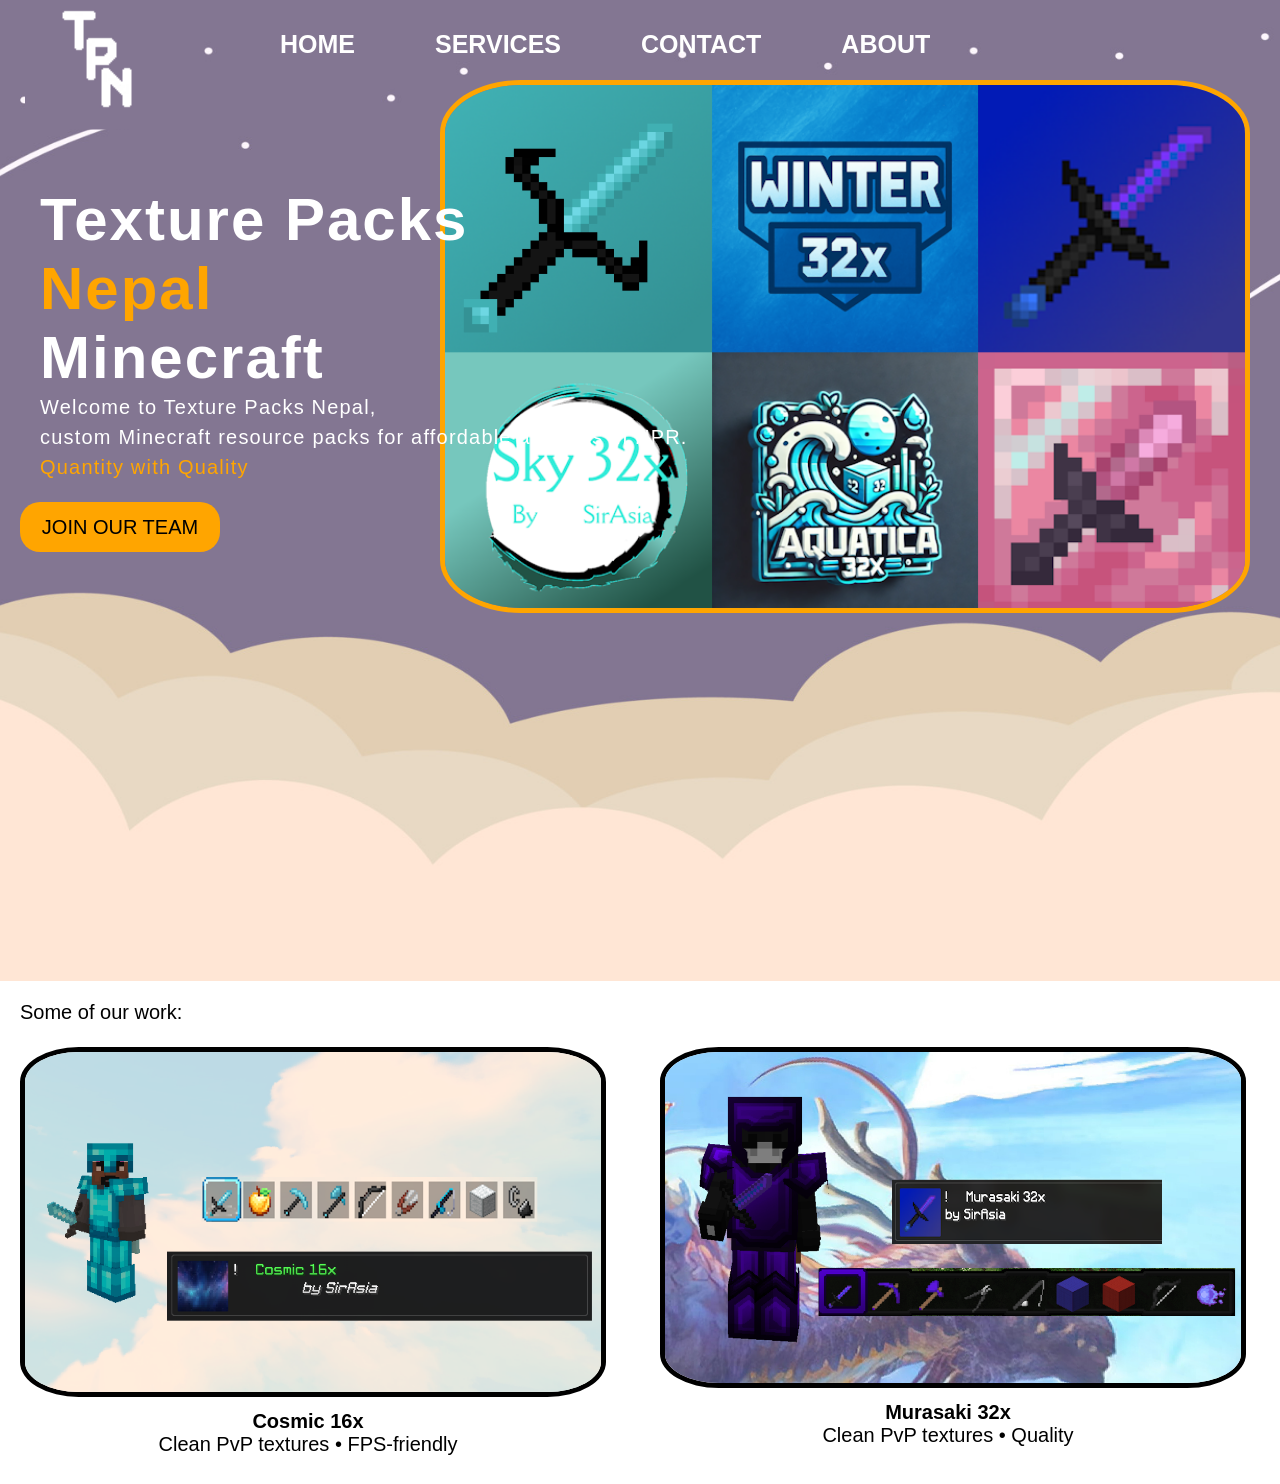
<file: index.html>
<!DOCTYPE html>
<html lang="en">
<head>
    <title>Texture Packs Nepal  </title>
    <link rel="icon" type="image/png" href="./logo.png">
    <link rel="stylesheet" href="css.css">
</head>
<body>
    <div class="main">
        <img src="./sumshii.png" class="image1">
        <div class="navbar">
            <div class="icon">
                <h2 class="logo"><img src="./logo1.png"></h2>
                <div class="menu">
                    <ul>
                        <li><a href="./index.html">HOME</a></li>
                        <li><a href="./services.html">SERVICES</a></li>
                        <li><a href="./contact.html">CONTACT</a></li>
                        <li><a href="./about.html">ABOUT</a></li>
                    </ul>
                </div>
            </div>
        </div>
        <div class="content">
            <h1>Texture Packs <br><span>Nepal</span><br>Minecraft</h1>
            <p class="par">Welcome to Texture Packs Nepal,<br> custom Minecraft resource packs for affordable amounts in NPR.<br> <span>Quantity with Quality</span></p>
            <button class="cn"><a href="https://docs.google.com/forms/d/e/1FAIpQLScNc0p_raprOtfb02p3CSLZRZBUJenSd-oc5d_1MafhNcFvxg/viewform?usp=publish-editor">JOIN OUR TEAM</a></button>
        </div>
    </div>

    

    <div class="examples" 
    style="
    overflow: hidden;
    width: 100%; 
    height: auto;
    font-size: 20px;
    padding-top: 20px;
    padding-bottom: 20px;
    padding-left: 20px;
    padding-right: 20px;
    font-family: Arial, sans-serif;
    ">
    Some of our work: <br><br>

           <div class="card1" style="
            float: left;
            width: 45%;
            max-width: 1000px; 
            height: auto;     
            pointer-events: none; 
            ">
                <img src="./pic1.png" style="width:100%; height:auto; object-fit:cover; border-radius: 10%; border: 5px solid rgb(0, 0, 0);">
                <div class="desc" 
                style="
                padding: 8px;
                text-align: center;">
        <strong>Cosmic 16x</strong><br>
        Clean PvP textures • FPS-friendly
    </div>
    </div>

    <div class="card2" style="
            width: 45%;
            float: left;
            margin-left: 5%;
            max-width: 1000px; 
            height: auto;     
            pointer-events: none; 
            ">
                <img src="./pic2.png" style="width:100%; height:auto; object-fit:cover; border-radius: 10%; border: 5px solid rgb(0, 0, 0);">
                <div class="desc2" 
                style="
                padding: 8px;
                text-align: center;">
        <strong>Murasaki 32x</strong><br>
        Clean PvP textures • Quality
    </div>
    </div>
   
</div>
</body>
</html>
</file>
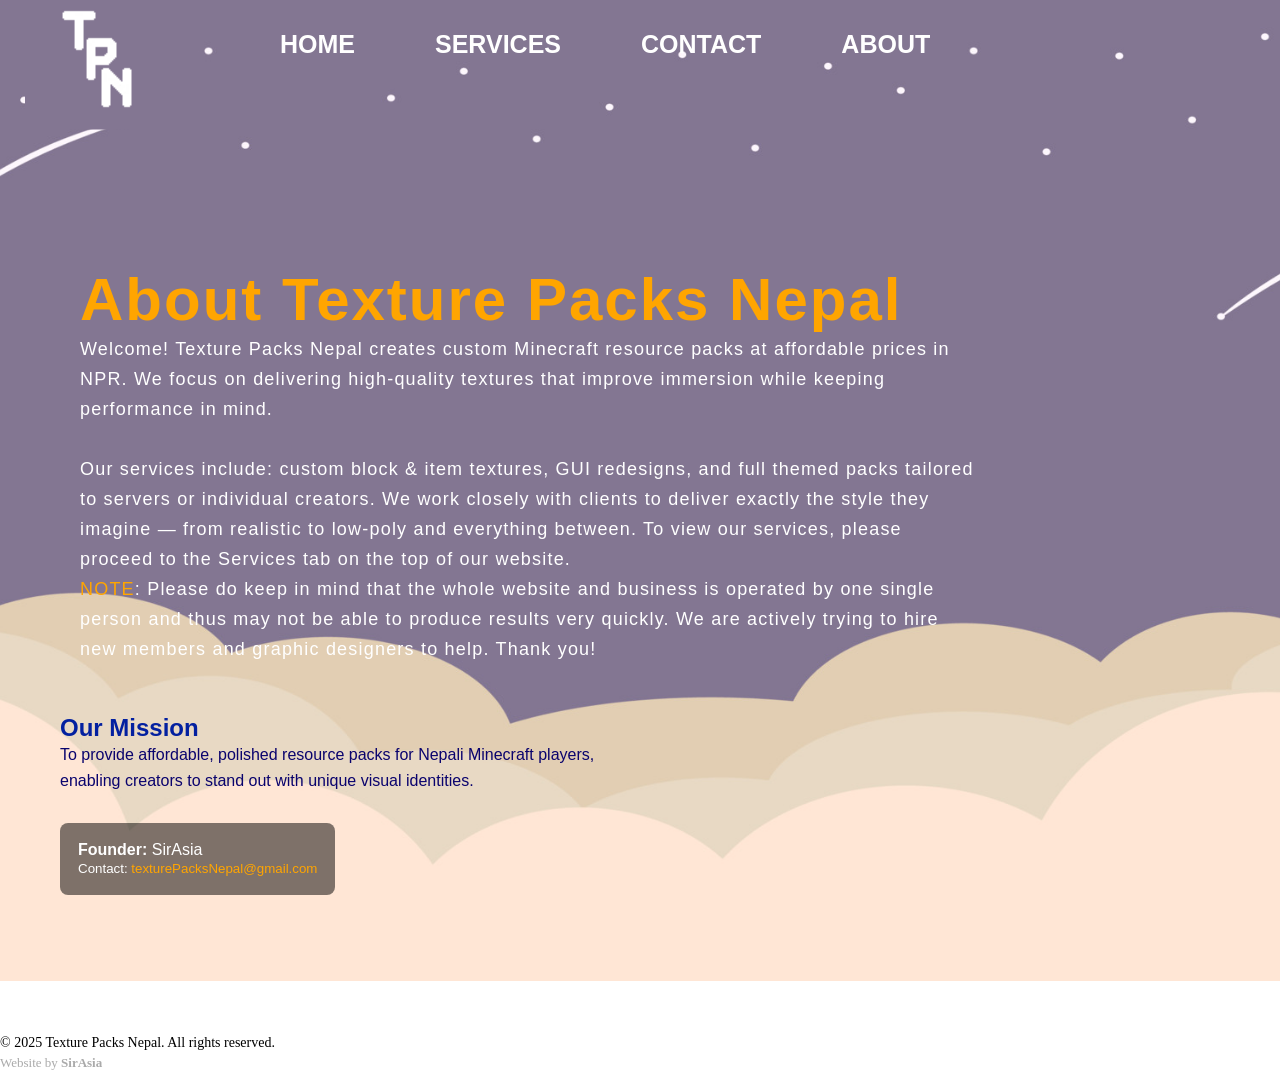
<file: about.html>
<!DOCTYPE html>
<html lang="en">
<head>
    <meta charset="utf-8" />
    <meta name="viewport" content="width=device-width,initial-scale=1" />
    <title>About – Texture Packs Nepal</title>
    <link rel="icon" type="image/png" href="./logo.png">
    <link rel="stylesheet" href="css.css">
</head>
<body>
    <div class="main">
        

       
        <div class="navbar">
            <div class="icon">
                <h2 class="logo"><img src="./logo1.png"></h2>

                <div class="menu">
                    <ul>
                        <li><a href="./index.html">HOME</a></li>
                        <li><a href="./services.html">SERVICES</a></li>
                        <li><a href="./contact.html">CONTACT</a></li>
                        <li><a href="./about.html">ABOUT</a></li>
                    </ul>
                </div> 
            </div> 
        </div> 

       
        <div class="content" style="max-width:1200px; padding: 60px 40px 140px 40px;">
            <h1 style="color: orange; font-family: Arial, sans-serif;">About Texture Packs Nepal</h1>

            <p class="par" style="font-size:18px; max-width:900px;">
                Welcome! Texture Packs Nepal creates custom Minecraft resource packs at affordable prices in NPR.
                We focus on delivering high-quality textures that improve immersion while keeping performance in mind.
                <br><br>
                Our services include: custom block & item textures, GUI redesigns, and full themed packs tailored to servers
                or individual creators. We work closely with clients to deliver exactly the style they imagine —
                from realistic to low-poly and everything between. To view our services, please proceed to the Services tab on the top of our website.<br>

                <span>NOTE</span>: Please do keep in mind that the whole website and business is operated by one single person and thus may not be able to produce results very quickly. We are actively trying to hire new members and graphic designers to help. Thank you!
            </p>

            <h2 style="margin-top:30px; font-family: Arial, sans-serif; color: rgb(3, 32, 160);">Our Mission</h2>
            <p style="max-width:900px; line-height:1.6; font-family: Arial, sans-serif; color: rgb(10, 3, 109);">
                To provide affordable, polished resource packs for Nepali Minecraft players,<br>
                enabling creators to stand out with unique visual identities.
            </p>

            <div style="margin-top:30px; padding:18px; background: rgba(0, 0, 0, 0.507); width:fit-content; border-radius:8px;">
                <strong>Founder:</strong> SirAsia<br>
                <small>Contact: <a href="mailto:youremail@example.com" style="color:orange; text-decoration:none;">texturePacksNepal@gmail.com</a></small>
            </div>
        </div> 

      
        <footer>
            <p style="margin:0; font-size:14px;">© 2025 Texture Packs Nepal. All rights reserved.</p>
            <p style="margin:4px 0 0 0; color:#aaa; font-size:13px;">
                Website by <strong>SirAsia</strong>
            </p>
        </footer>

    </div>
</body>
</html>
</file>
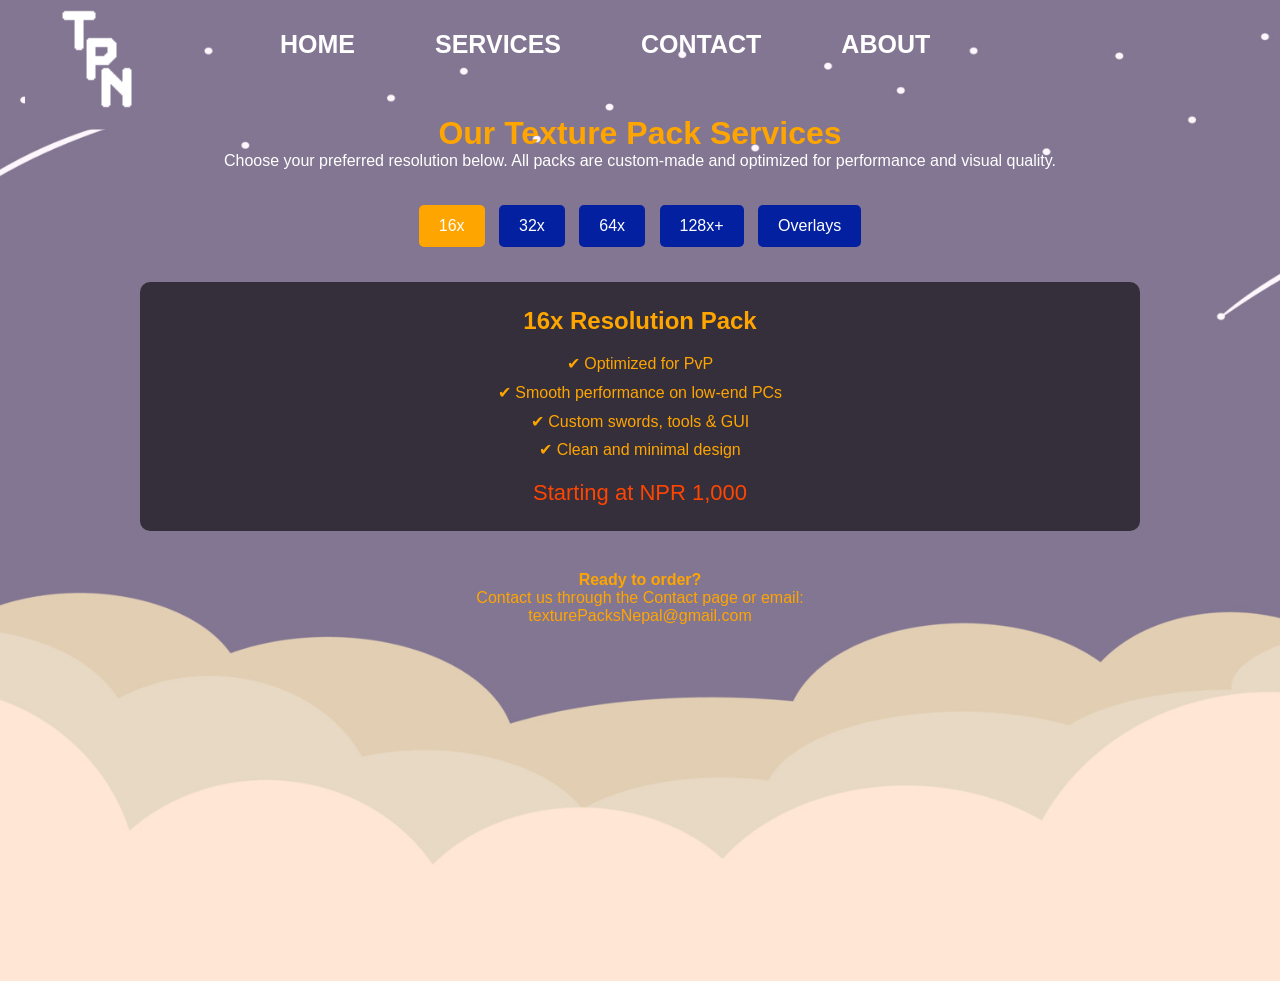
<file: services.html>
<!DOCTYPE html>
<html lang="en">
<head>
    <meta charset="utf-8" />
    <meta name="viewport" content="width=device-width,initial-scale=1" />
    <title>Services – Texture Packs Nepal</title>
    <link rel="icon" type="image/png" href="./logo.png">
    <link rel="stylesheet" href="css.css">

    <style>
        body{
            font-family: Arial, sans-serif;
            font-weight: 10px;
            color: orange;
        }

        .services-container {
            max-width: 1000px;
            margin: auto;
            padding: 40px;
            text-align: center;
        }

        .tabs {
            margin-top: 30px;
        }

        .tab-btn {
            padding: 12px 20px;
            margin: 5px;
            cursor: pointer;
            border: none;
            background: rgb(3, 32, 160);
            color: white;
            font-size: 16px;
            border-radius: 5px;
            transition: 0.3s;
        }

        .tab-btn:hover {
            background: orange;
        }

        .tab-btn.active {
            background: orange;
        }

        .tab-content {
            display: none;
            margin-top: 30px;
            padding: 25px;
            background: rgba(0, 0, 0, 0.6);
            border-radius: 10px;
        }

        .tab-content.active {
            display: block;
        }

        .price {
            font-size: 22px;
            color: orange;
            margin-top: 15px;
        }

        .features {
            margin-top: 15px;
            line-height: 1.8;
        }

    </style>
</head>
<body>
<div class="main">

    <div class="navbar">
        <div class="icon">
            <h2 class="logo"><img src="./logo1.png"></h2>

            <div class="menu">
                <ul>
                    <li><a href="./index.html">HOME</a></li>
                    <li><a href="./services.html">SERVICES</a></li>
                    <li><a href="./contact.html">CONTACT</a></li>
                    <li><a href="./about.html">ABOUT</a></li>
                </ul>
            </div>
        </div>
    </div>

    <div class="services-container">
        <h1>Our Texture Pack Services</h1>
        <p style="color: white;">
            Choose your preferred resolution below. All packs are custom-made
            and optimized for performance and visual quality.
        </p>

       
        <div class="tabs">
            <button class="tab-btn active" onclick="openTab('pack16')">16x</button>
            <button class="tab-btn" onclick="openTab('pack32')">32x</button>
            <button class="tab-btn" onclick="openTab('pack64')">64x</button>
            <button class="tab-btn" onclick="openTab('pack128')">128x+</button>
            <button class="tab-btn" onclick="openTab('overlay')">Overlays</button>
        </div>

       
        <div id="pack16" class="tab-content active">
            <h2>16x Resolution Pack</h2>
            <div class="features">
                ✔ Optimized for PvP<br>
                ✔ Smooth performance on low-end PCs<br>
                ✔ Custom swords, tools & GUI<br>
                ✔ Clean and minimal design
            </div>
            <div class="price" style="color: orangered;">Starting at NPR 1,000</div>
        </div>

       
        <div id="pack32" class="tab-content">
            <h2>32x Resolution Pack</h2>
            <div class="features">
                ✔ Higher detail textures<br>
                ✔ Custom blocks & items<br>
                ✔ GUI redesign included<br>
                ✔ Balanced quality & performance
            </div>
            <div class="price" style="color: orangered;" >Starting at NPR 2,000</div>
        </div>

        
        <div id="pack64" class="tab-content">
            <h2>64x Resolution Pack</h2>
            <div class="features">
                ✔ High-definition textures<br>
                ✔ Advanced detailing<br>
                ✔ Professional quality finish
            </div>
            <div class="price" style="color: orangered;" >Starting at NPR 3,000</div>
        </div>

        
        <div id="pack128" class="tab-content">
            <h2>128x+ Resolution (Mashups Only)</h2>
            <div class="features">
                ✔ Mashups of existing packs<br>
                ✔ Custom recolors & edits<br>
                ✔ Optimized for high-end systems<br>
                ✔ Not fully hand-drawn
            </div>
            <div class="price" style="color: orangered;" >Starting at NPR 3,000</div>
        </div>

        <div id="overlay" class="tab-content">
            <h2>Overlays (Sky / Hypixel Bridge Duels) </h2>
            <div class="features">
                ✔ Sky editing overlays<br>
                ✔ Custom recolors & edits
                
            </div>
            <div class="price" style="color: orangered;" >Starting at NPR 500</div>
        </div>

        <div style="margin-top:40px;">
            <strong>Ready to order?</strong><br>
            Contact us through the Contact page or email:
            <br><span style="color:orange;">texturePacksNepal@gmail.com</span>
        </div>

    </div>

<script>
function openTab(tabId) {
    var contents = document.getElementsByClassName("tab-content");
    var buttons = document.getElementsByClassName("tab-btn");

    for (var i = 0; i < contents.length; i++) {
        contents[i].classList.remove("active");
    }

    for (var i = 0; i < buttons.length; i++) {
        buttons[i].classList.remove("active");
    }

    document.getElementById(tabId).classList.add("active");
    event.currentTarget.classList.add("active");
}
</script>

</body>
</html>
</file>
<file: css.css>
*{
    margin: 0;
    padding: 0;
    
}

.main{
    width: 100%;
    background-image: url(1.jpg);
    background-position: center;
    background-size: cover;
    background-repeat: no-repeat;
    height: 109vh;
    position: relative;
}

.image1{
    position: absolute;
    right: 30px;       
    top: 80px;        
    width: 800px; 
    height: auto;     
    pointer-events: none; 
    border: 5px solid orange;
    border-radius: 10%;

}

.navbar{
    width: 1200px;
    height: 75px;
    padding-right: 300px;
    display: flex;
    align-items: center;
    justify-content: space-between;
}
.icon{
    width: 200px;
    float: left;
    height: 75px;
}
.logo{
    transform: scale(1.5);
    display: block;
    font-size: 30px;
    font-family: 'Franklin Gothic Medium', 'Arial Narrow', Arial, sans-serif;
    color: orange;
    padding-left: 40px;
    float: left;
    padding-top: 5px;
    
}
.menu{
    padding-left: 200px;
    width: 400px;
     height: 70px;
     font-size: 30px;
   }
ul{
    float: left;
    display: flex;
    justify-content: center;
    align-items: center;
    text-decoration: none;
    list-style: none;
}
ul li a{
    text-decoration: none;
    color: white;
    font-family: Arial, sans-serif;
    font-weight: bold;
    transition: 0.3s ease-in-out;
    display: inline-block;
}

ul li{
    margin-left: 80px;
    margin-top: 30px;
    font-size: 25px;
}

ul li a:hover{
   
    color: orange;
    transform: scale(1.2);

}
.content{
    font-family: Arial, sans-serif;
    width: 1200px;
    height: auto;
    margin-top: 110px ;
    margin-left: 20px;
    position: relative;
    color: white;
}
.content .par{
    font-family: Arial, sans-serif;
    font-size: 20px;
    padding-left: 20px;
    padding-bottom: 20px;
    font-family: Arial, sans-serif;
    letter-spacing: 1.2px;
    line-height: 30px;
}
.content h1{
    font-family: Arial, sans-serif;
    font-size: 60px;
    padding-left: 20px;
    margin-top: 20px;
    letter-spacing: 2px;
}
.cn{
    font-size: 20px;
    background-color: orange;
    width: 200px;
    height: 50px;
    border: none;
    border-radius: 20px;
     transition: 0.3s ease-in-out;
     display: inline-block;

}
.cn a{
    text-decoration: none;
    color: rgb(0, 0, 0);
   
    
}
.cn:hover{
    background-color: rgb(224, 147, 2);
    transform: scale(1.1);

}
.content span{
    color: orange;
}
</file>
